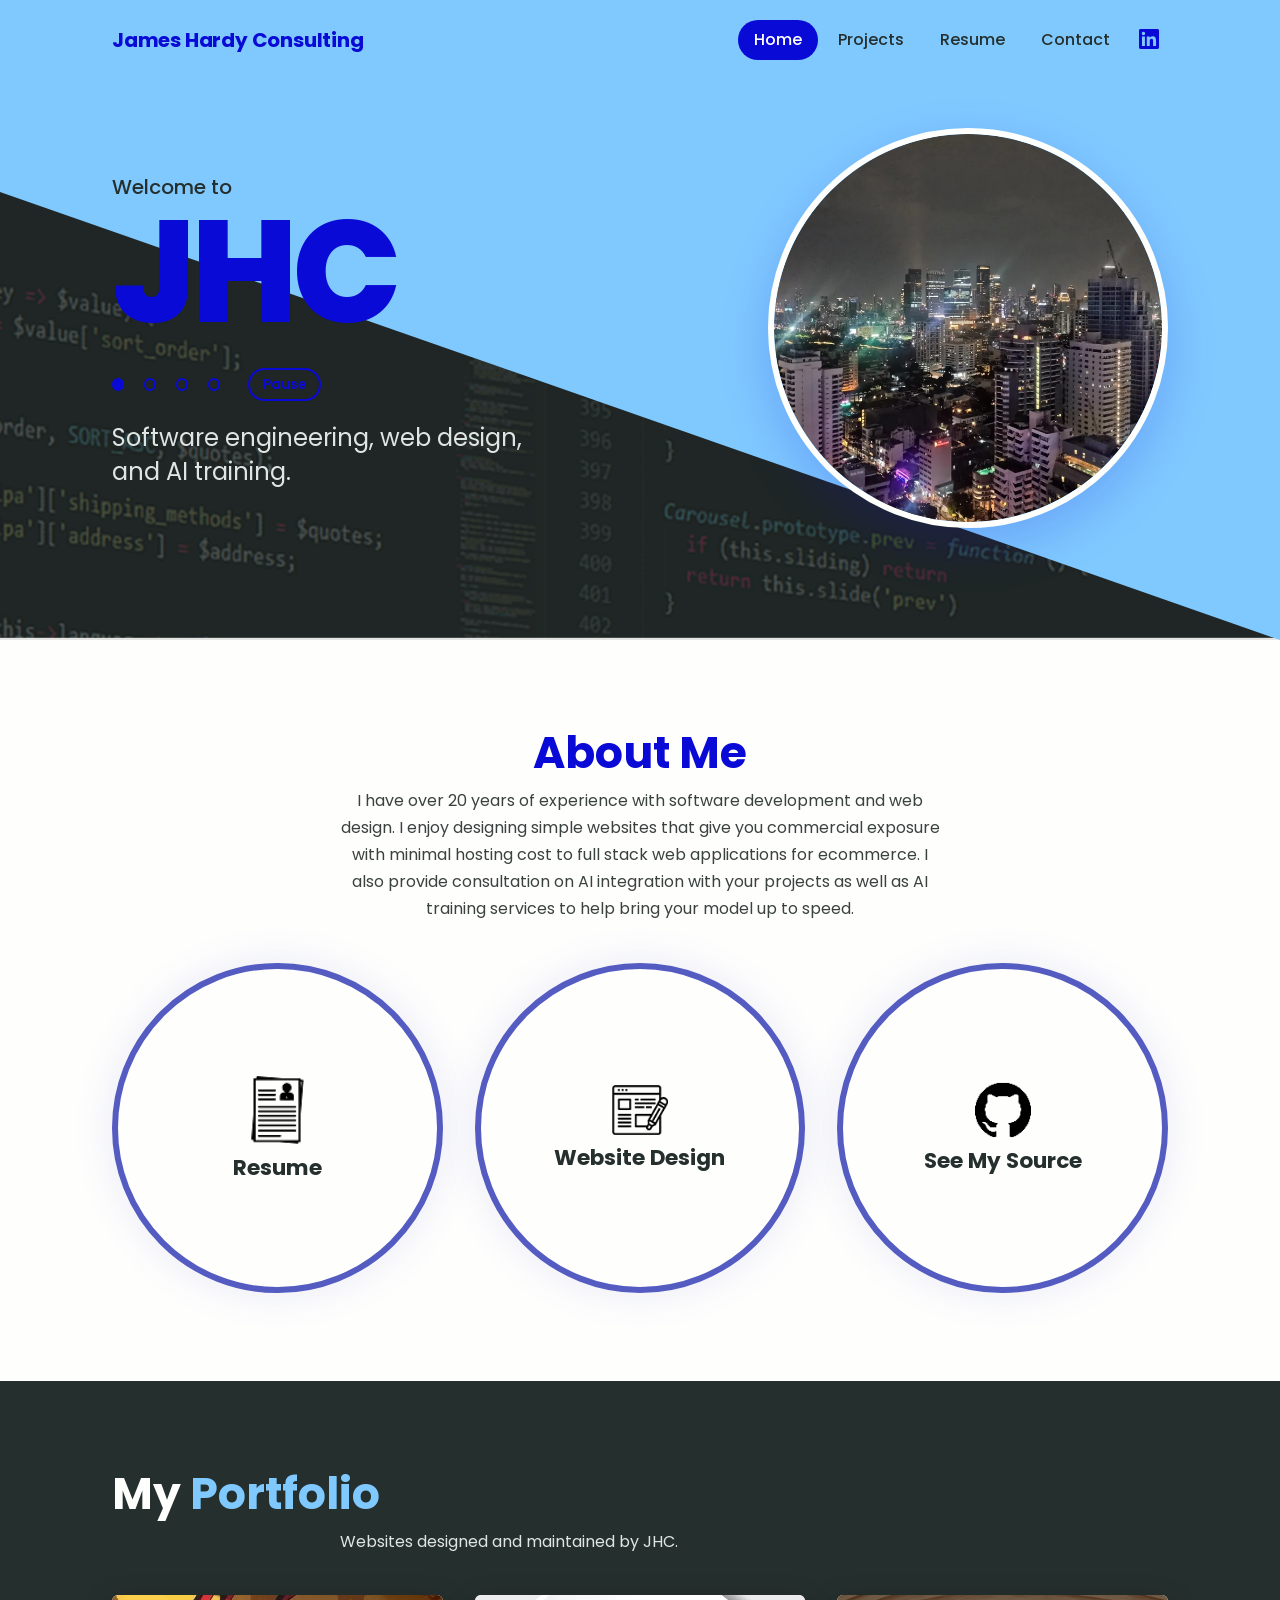
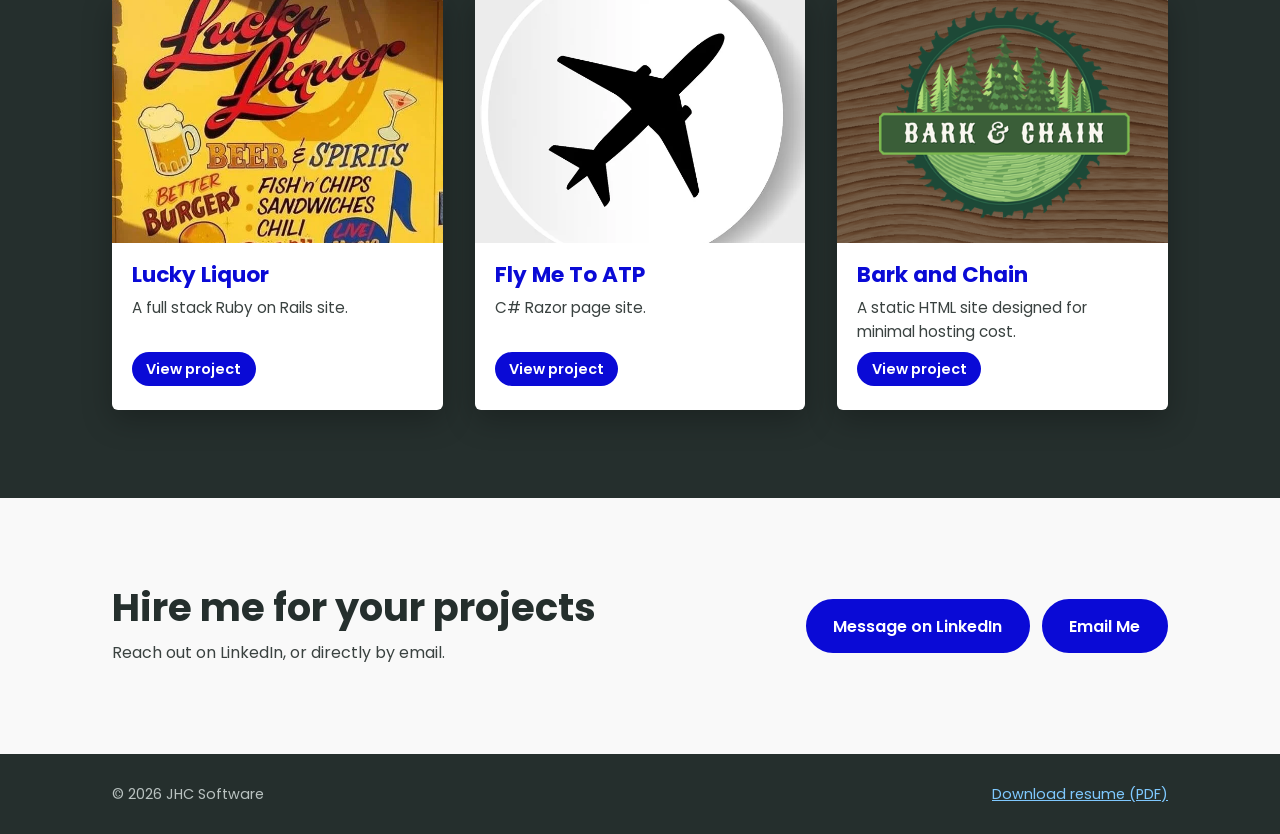
<file: index.html>
<!DOCTYPE html>
<html lang="en">
<head>
  <meta charset="utf-8">
  <meta name="viewport" content="width=device-width, initial-scale=1">
  <title>James Hardy Consulting</title>
  <meta name="description" content="James Hardy Consulting: software engineering and web design.">
  <link rel="preconnect" href="https://fonts.googleapis.com">
  <link rel="preconnect" href="https://fonts.gstatic.com" crossorigin>
  <link href="https://fonts.googleapis.com/css2?family=Poppins:wght@400;500;600;700;800&amp;display=swap" rel="stylesheet">
  <link rel="stylesheet" href="css/style.css">
</head>
<body>
  <a class="skip" href="#main">Skip to content</a>

  <div class="hero">
    <header class="site-header">
      <div class="wrap">
        <nav class="nav" aria-label="Main">
          <a class="brand" href="index.html">James Hardy Consulting</a>
          <ul class="nav-links">
            <li><a href="index.html" aria-current="page">Home</a></li>
            <li><a href="portfolio.html">Projects</a></li>
            <li><a href="resume.html">Resume</a></li>
            <li><a href="#contact">Contact</a></li>
            <li><a class="nav-icon" href="https://www.linkedin.com/in/james-hardy-94623627" target="_blank" rel="noopener noreferrer" aria-label="LinkedIn (opens in a new tab)"><svg viewBox="0 0 24 24" width="20" height="20" aria-hidden="true" focusable="false"><path fill="currentColor" d="M20.447 20.452h-3.554v-5.569c0-1.328-.027-3.037-1.852-3.037-1.853 0-2.136 1.445-2.136 2.939v5.667H9.351V9h3.414v1.561h.046c.477-.9 1.637-1.85 3.37-1.85 3.601 0 4.267 2.37 4.267 5.455v6.286zM5.337 7.433a2.062 2.062 0 01-2.063-2.065 2.064 2.064 0 112.063 2.065zm1.782 13.019H3.555V9h3.564v11.452zM22.225 0H1.771C.792 0 0 .774 0 1.729v20.542C0 23.227.792 24 1.771 24h20.451C23.2 24 24 23.227 24 22.271V1.729C24 .774 23.2 0 22.222 0z"/></svg></a></li>
          </ul>
        </nav>
      </div>
    </header>

    <div class="wrap hero-body">
      <div>
        <div class="carousel" role="region" aria-roledescription="carousel" aria-label="Introduction">
          <div class="slides" aria-live="off">
            <div class="slide is-active" role="group" aria-roledescription="slide" aria-label="1 of 4">
              <p class="hero-eyebrow">Welcome to</p>
              <h1 class="hero-title">JHC</h1>
            </div>
            <div class="slide" role="group" aria-roledescription="slide" aria-label="2 of 4">
              <p class="slide-title">Web Design</p>
            </div>
            <div class="slide" role="group" aria-roledescription="slide" aria-label="3 of 4">
              <p class="slide-title">AI Training</p>
            </div>
            <div class="slide" role="group" aria-roledescription="slide" aria-label="4 of 4">
              <p class="slide-title">Software Engineering</p>
            </div>
          </div>
          <div class="carousel-controls" hidden>
            <div class="dots"></div>
            <button class="carousel-pause" type="button" aria-label="Pause slideshow">Pause</button>
          </div>
        </div>
        <p class="hero-sub">Software engineering, web design, and AI training.</p>
      </div>
      <img class="hero-photo" src="images/skyline.webp" width="400" height="400" alt="A city skyline at night">
    </div>
  </div>

  <main id="main">

    <section class="section" id="what-i-do" aria-labelledby="what-i-do-title">
      <div class="wrap center">
        <div class="center">
          <h2 class="section-title" id="what-i-do-title">About Me</h2>
          <p class="section-intro">I have over 20 years of experience with software development and web design.
          I enjoy designing simple websites that give you commercial exposure with minimal hosting cost to full stack web applications for ecommerce.
          I also provide consultation on AI integration with your projects as well as AI training services to help bring your model up to speed.
          </p>
        </div>

        <ul class="tiles">
          <li>
            <a class="tile" href="resume.html">
              <span class="tile-icon"><img class="icon-off" src="images/resume-0.png" width="50" height="63" alt=""><img class="icon-on" src="images/resume-1.png" width="50" height="63" alt=""></span>
              <span class="tile-label">Resume</span>
            </a>
          </li>
          <li>
            <a class="tile" href="portfolio.html">
              <span class="tile-icon"><img class="icon-off" src="images/icon-2.png" width="69" height="62" alt=""><img class="icon-on" src="images/icon-6.png" width="69" height="62" alt=""></span>
              <span class="tile-label">Website Design</span>
            </a>
          </li>
          <li>
            <a class="tile" href="https://github.com/himilou" target="_blank" rel="noopener noreferrer">
              <span class="tile-icon"><img class="icon-off" src="images/github-0.png" width="63" height="63" alt=""><img class="icon-on" src="images/github-1.png" width="63" height="63" alt=""></span>
              <span class="tile-label">See My Source</span>
            </a>
          </li>
        </ul>
      </div>
    </section>

    <section class="section projects" id="projects" aria-labelledby="projects-title">
      <div class="wrap">
        <h2 class="section-title" id="projects-title"><span class="portfolio_title_1">My </span>Portfolio</h2>
        <p class="section-intro">Websites designed and maintained by JHC.</p>

        <ul class="cards">
          <li>
            <a class="card" href="portfolio.html#lucky-liquor">
              <img class="card-img" src="images/lucky-liquor.webp" width="652" height="669" alt="Hand-painted Lucky Liquor sign" loading="lazy">
              <div class="card-body">
                <h3 class="card-title">Lucky Liquor</h3>
                <p class="card-text">A full stack Ruby on Rails site.</p>
                <span class="card-link">View project</span>
              </div>
            </a>
          </li>
          <li>
            <a class="card" href="portfolio.html#fly-me-to-atp">
              <img class="card-img" src="images/fly-me-to-atp.webp" width="640" height="640" alt="Airplane icon" loading="lazy">
              <div class="card-body">
                <h3 class="card-title">Fly Me To ATP</h3>
                <p class="card-text">C# Razor page site.</p>
                <span class="card-link">View project</span>
              </div>
            </a>
          </li>
          <li>
            <a class="card" href="portfolio.html#bark-and-chain">
              <img class="card-img" src="images/bark-chain-logo2.png" width="720" height="720" alt="A city skyline at night" loading="lazy">
              <div class="card-body">
                <h3 class="card-title">Bark and Chain</h3>
                <p class="card-text">A static HTML site designed for minimal hosting cost.</p>
                <span class="card-link">View project</span>
              </div>
            </a>
          </li>
        </ul>
      </div>
    </section>

    <section class="section hire" id="contact" aria-labelledby="contact-title">
      <div class="wrap hire-inner">
        <div>
          <h2 id="contact-title">Hire me for your projects</h2>
          <p>Reach out on LinkedIn, or directly by email.</p>
        </div>
        <div class="btn-row">
          <a class="btn" href="https://www.linkedin.com/in/james-hardy-94623627" target="_blank" rel="noopener noreferrer">Message on LinkedIn</a>
          <a class="btn" href="mailto:jameshardy1@gmail.com" target="_blank" rel="noopener noreferrer">Email Me</a>
        </div>
      </div>
    </section>

  </main>

  <footer class="site-footer">
    <div class="wrap">
      <p>&copy; 2026 JHC Software</p>
      <p><a href="James_Hardy_Combined_Resume.pdf">Download resume (PDF)</a></p>
    </div>
  </footer>

  <script src="js/site.js" defer></script>
</body>
</html>
</file>
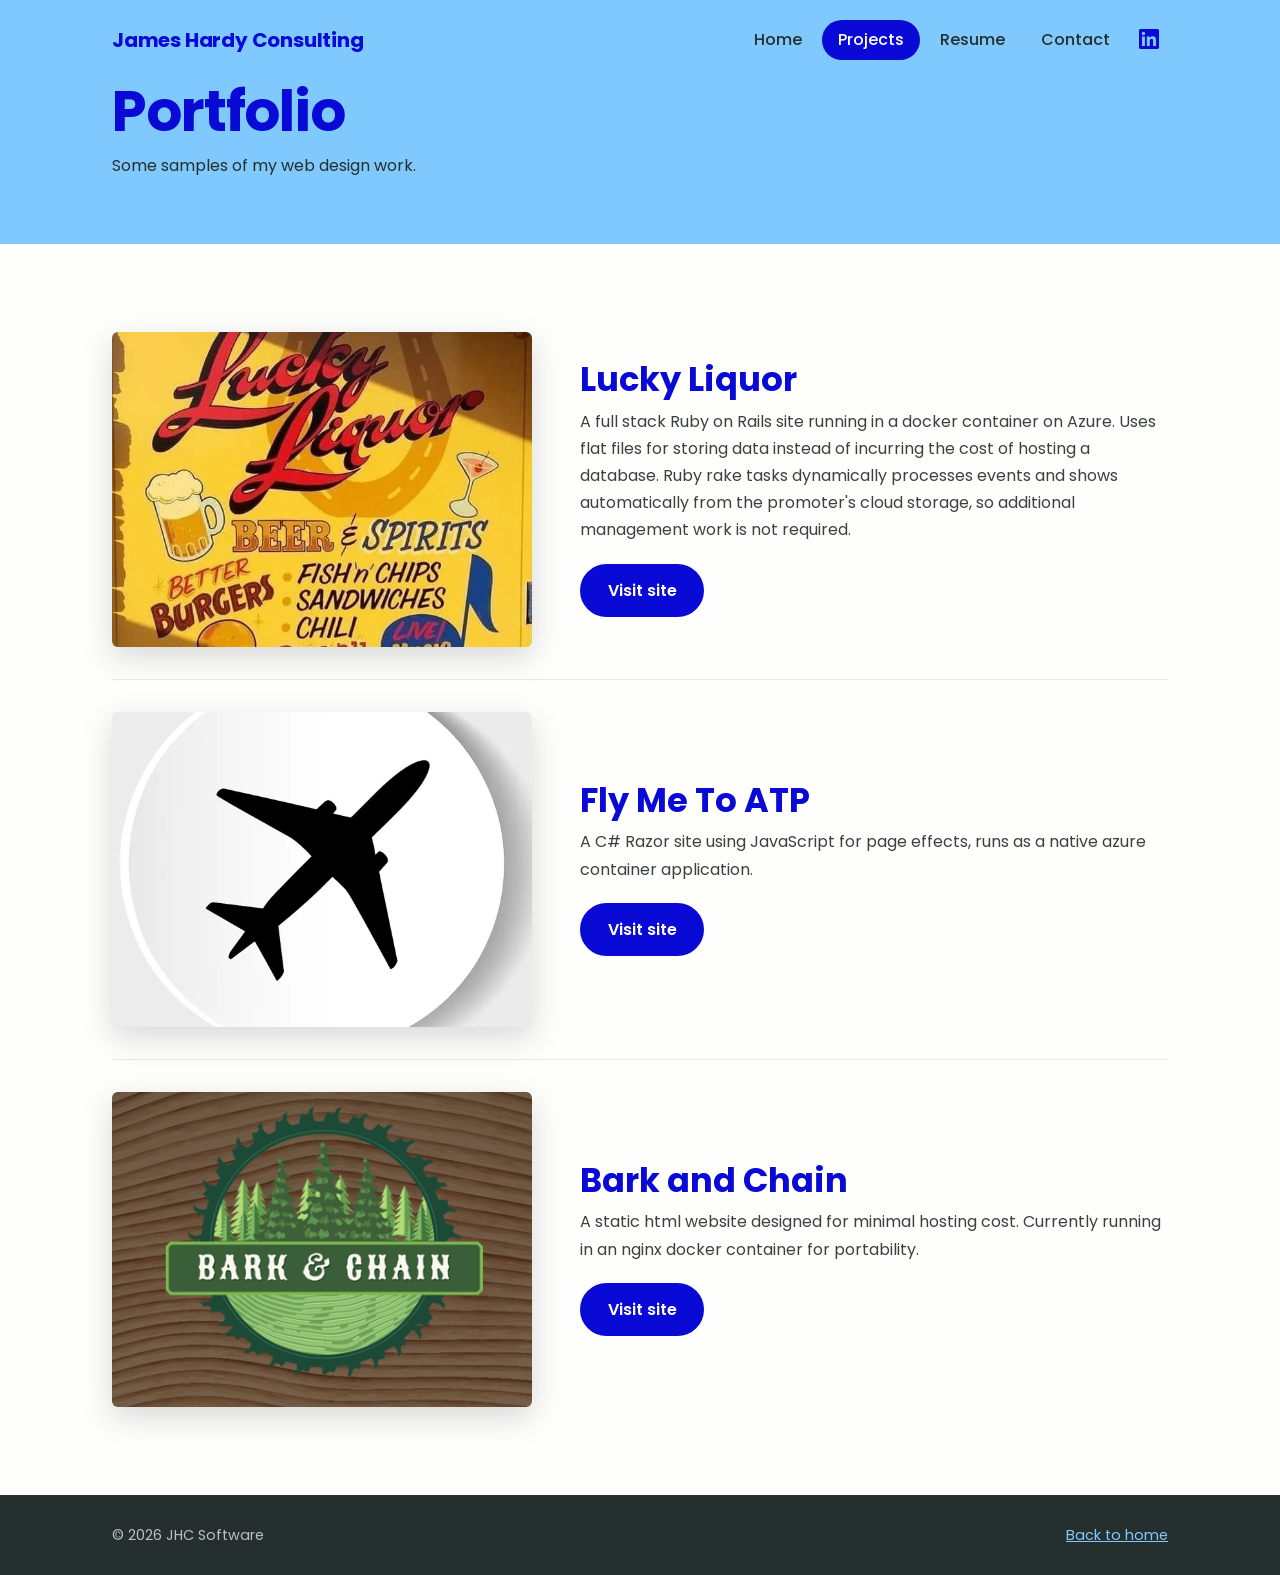
<file: portfolio.html>
<!DOCTYPE html>
<html lang="en">
<head>
  <meta charset="utf-8">
  <meta name="viewport" content="width=device-width, initial-scale=1">
  <title>Portfolio | James Hardy Consulting</title>
  <meta name="description" content="Websites designed and maintained by James Hardy Consulting.">
  <link rel="preconnect" href="https://fonts.googleapis.com">
  <link rel="preconnect" href="https://fonts.gstatic.com" crossorigin>
  <link href="https://fonts.googleapis.com/css2?family=Poppins:wght@400;500;600;700;800&amp;display=swap" rel="stylesheet">
  <link rel="stylesheet" href="css/style.css">
</head>
<body>
  <a class="skip" href="#main">Skip to content</a>

  <header class="site-header page-head">
    <div class="wrap">
      <nav class="nav" aria-label="Main">
        <a class="brand" href="index.html">James Hardy Consulting</a>
        <ul class="nav-links">
          <li><a href="index.html">Home</a></li>
          <li><a href="portfolio.html" aria-current="page">Projects</a></li>
          <li><a href="resume.html">Resume</a></li>
          <li><a href="index.html#contact">Contact</a></li>
          <li><a class="nav-icon" href="https://www.linkedin.com/in/james-hardy-94623627" target="_blank" rel="noopener noreferrer" aria-label="LinkedIn (opens in a new tab)"><svg viewBox="0 0 24 24" width="20" height="20" aria-hidden="true" focusable="false"><path fill="currentColor" d="M20.447 20.452h-3.554v-5.569c0-1.328-.027-3.037-1.852-3.037-1.853 0-2.136 1.445-2.136 2.939v5.667H9.351V9h3.414v1.561h.046c.477-.9 1.637-1.85 3.37-1.85 3.601 0 4.267 2.37 4.267 5.455v6.286zM5.337 7.433a2.062 2.062 0 01-2.063-2.065 2.064 2.064 0 112.063 2.065zm1.782 13.019H3.555V9h3.564v11.452zM22.225 0H1.771C.792 0 0 .774 0 1.729v20.542C0 23.227.792 24 1.771 24h20.451C23.2 24 24 23.227 24 22.271V1.729C24 .774 23.2 0 22.222 0z"/></svg></a></li>
        </ul>
      </nav>
      <h1>Portfolio</h1>
      <p>Some samples of my web design work.</p>
    </div>
  </header>

  <main id="main" class="section">
    <div class="wrap">
      <article class="project" id="lucky-liquor">
        <img class="project-img" src="images/lucky-liquor.webp" width="652" height="669" alt="Hand-painted Lucky Liquor sign" loading="lazy">
        <div class="project-body">
          <h2 class="project-title">Lucky Liquor</h2>
          <p>A full stack Ruby on Rails site running in a docker container on Azure. 
            Uses flat files for storing data instead of incurring the cost of hosting a database. Ruby rake tasks dynamically processes events and shows automatically from the promoter's cloud storage, so additional management work is not required.</p>
          <a class="btn" href="https://luckyliquor.online" target="_blank" rel="noopener noreferrer" aria-label="Visit Lucky Liquor (opens in a new tab)">Visit site</a>
        </div>
      </article>

      <article class="project" id="fly-me-to-atp">
        <img class="project-img" src="images/fly-me-to-atp.webp" width="640" height="640" alt="Airplane icon" loading="lazy">
        <div class="project-body">
          <h2 class="project-title">Fly Me To ATP</h2>
          <p>A C# Razor site using JavaScript for page effects, runs as a native azure container application.</p>
          <a class="btn" href="https://flymetoatp.com" target="_blank" rel="noopener noreferrer" aria-label="Visit Fly Me To ATP (opens in a new tab)">Visit site</a>
        </div>
      </article>

      <article class="project" id="bark-and-chain">
        <img class="project-img" src="images/bark-chain-logo2.png" width="720" height="720" alt="A city skyline at night" loading="lazy">
        <div class="project-body">
          <h2 class="project-title">Bark and Chain</h2>
          <p>A static html website designed for minimal hosting cost. Currently running in an nginx docker container for portability.</p>
          <a class="btn" href="https://barkandchain-web-app.jollydune-3c1fad50.westus3.azurecontainerapps.io/" target="_blank" rel="noopener noreferrer" aria-label="Visit Bark and Chain (opens in a new tab)">Visit site</a>
        </div>
      </article>
    </div>
  </main>

  <footer class="site-footer">
    <div class="wrap">
      <p>&copy; 2026 JHC Software</p>
      <p><a href="index.html">Back to home</a></p>
    </div>
  </footer>
</body>
</html>
</file>
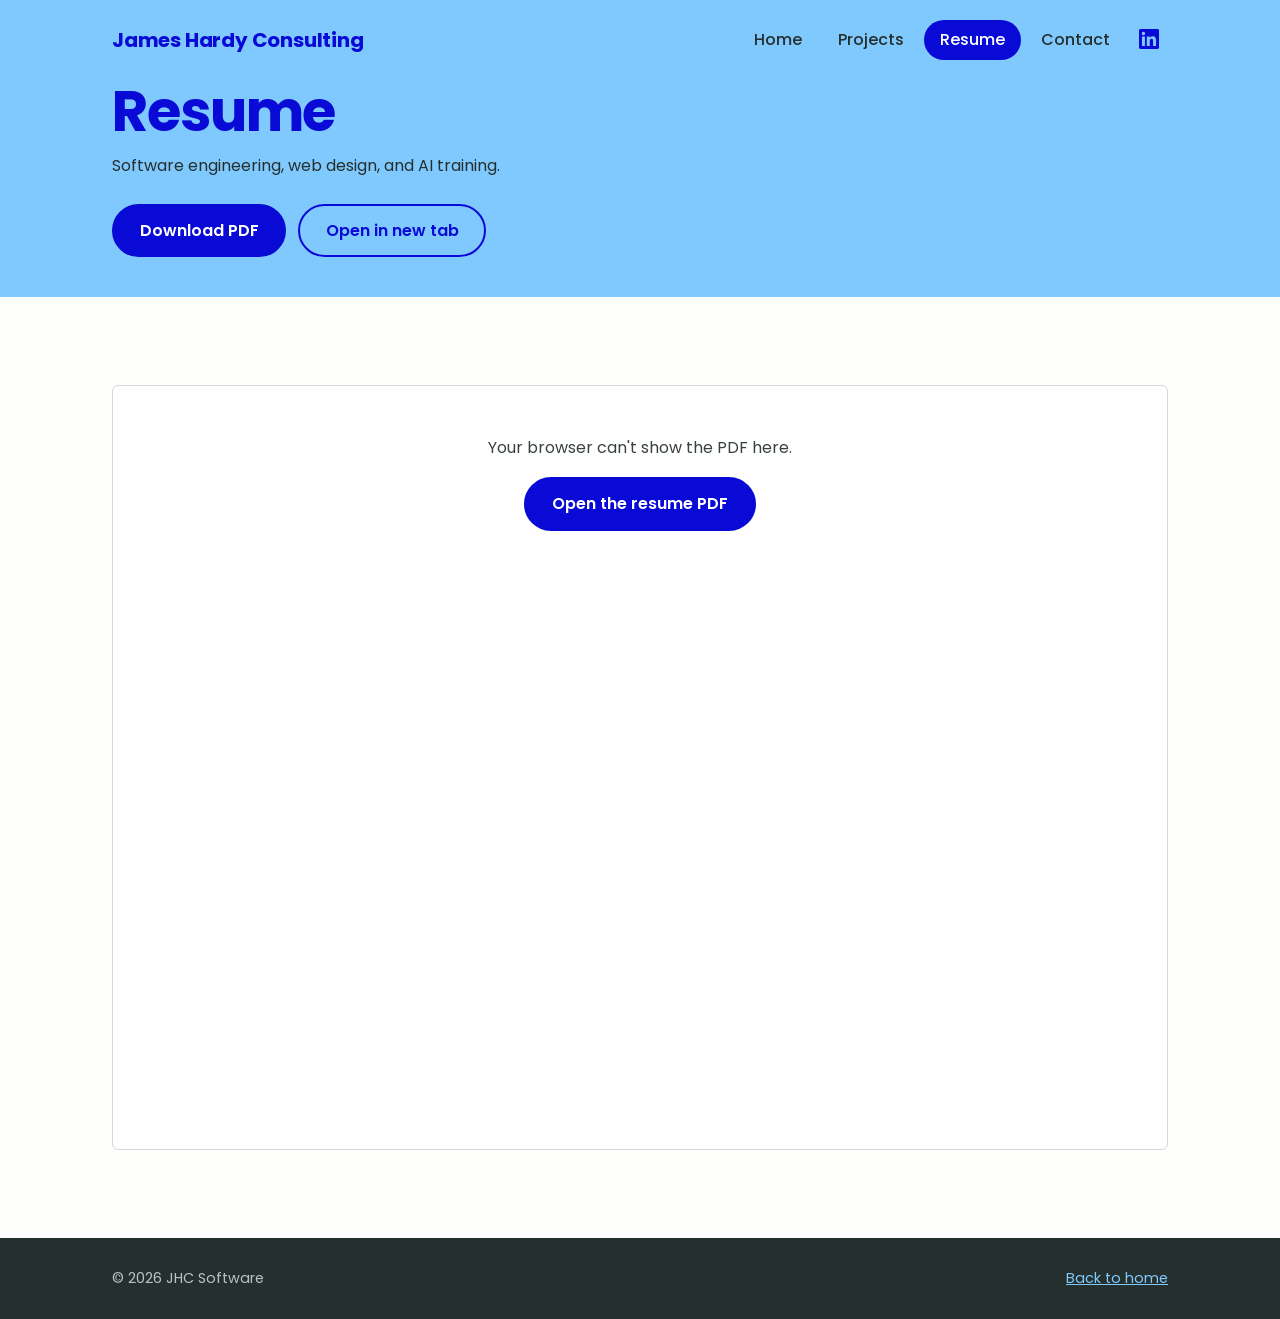
<file: resume.html>
<!DOCTYPE html>
<html lang="en">
<head>
  <meta charset="utf-8">
  <meta name="viewport" content="width=device-width, initial-scale=1">
  <title>Resume | James Hardy Consulting</title>
  <meta name="description" content="Resume of James Hardy: software engineering and web design.">
  <link rel="preconnect" href="https://fonts.googleapis.com">
  <link rel="preconnect" href="https://fonts.gstatic.com" crossorigin>
  <link href="https://fonts.googleapis.com/css2?family=Poppins:wght@400;500;600;700;800&amp;display=swap" rel="stylesheet">
  <link rel="stylesheet" href="css/style.css">
</head>
<body>
  <a class="skip" href="#main">Skip to content</a>

  <header class="site-header page-head">
    <div class="wrap">
      <nav class="nav" aria-label="Main">
        <a class="brand" href="index.html">James Hardy Consulting</a>
        <ul class="nav-links">
          <li><a href="index.html">Home</a></li>
          <li><a href="portfolio.html">Projects</a></li>
          <li><a href="resume.html" aria-current="page">Resume</a></li>
          <li><a href="index.html#contact">Contact</a></li>
          <li><a class="nav-icon" href="https://www.linkedin.com/in/james-hardy-94623627" target="_blank" rel="noopener noreferrer" aria-label="LinkedIn (opens in a new tab)"><svg viewBox="0 0 24 24" width="20" height="20" aria-hidden="true" focusable="false"><path fill="currentColor" d="M20.447 20.452h-3.554v-5.569c0-1.328-.027-3.037-1.852-3.037-1.853 0-2.136 1.445-2.136 2.939v5.667H9.351V9h3.414v1.561h.046c.477-.9 1.637-1.85 3.37-1.85 3.601 0 4.267 2.37 4.267 5.455v6.286zM5.337 7.433a2.062 2.062 0 01-2.063-2.065 2.064 2.064 0 112.063 2.065zm1.782 13.019H3.555V9h3.564v11.452zM22.225 0H1.771C.792 0 0 .774 0 1.729v20.542C0 23.227.792 24 1.771 24h20.451C23.2 24 24 23.227 24 22.271V1.729C24 .774 23.2 0 22.222 0z"/></svg></a></li>
        </ul>
      </nav>
      <h1>Resume</h1>
      <p>Software engineering, web design, and AI training.</p>
      <div class="btn-row">
        <a class="btn" href="James_Hardy_Combined_Resume.pdf" download>Download PDF</a>
        <a class="btn btn-ghost" href="James_Hardy_Combined_Resume.pdf" target="_blank" rel="noopener noreferrer">Open in new tab</a>
      </div>
    </div>
  </header>

  <main id="main" class="section">
    <div class="wrap">
      <object class="pdf-frame" data="James_Hardy_Combined_Resume.pdf" type="application/pdf" aria-label="Resume PDF">
        <div class="pdf-fallback">
          <p>Your browser can't show the PDF here.</p>
          <a class="btn" href="James_Hardy_Combined_Resume.pdf">Open the resume PDF</a>
        </div>
      </object>
      <p class="pdf-note">The in-page preview is shown on larger screens. Use the buttons at the top to open or download the PDF.</p>
    </div>
  </main>

  <footer class="site-footer">
    <div class="wrap">
      <p>&copy; 2026 JHC Software</p>
      <p><a href="index.html">Back to home</a></p>
    </div>
  </footer>
</body>
</html>
</file>
<file: css/style.css>
/* ==========================================================================
   James Hardy Consulting - portfolio
   Plain CSS, no framework. Colors carried over from the original site.
   ========================================================================== */

:root {
  --sky: #7fc9ff;      /* header / banner blue */
  --royal: #0a0ad6;    /* headings and labels (original hwb(240 4% 16%)) */
  --indigo: #545cc2;   /* tile borders */
  --gold: #f5c729;     /* hover / accent */
  --ink: #252f2d;      /* dark sections and footer */
  --paper: #fefefd;    /* page background */
  --mist: #f9f9f9;     /* light band */
  --text: #3a4240;     /* body copy */

  --font: "Poppins", system-ui, -apple-system, "Segoe UI", Roboto, sans-serif;
  --wrap: 1120px;
  --gutter: clamp(1rem, 4vw, 2rem);
}

*,
*::before,
*::after { box-sizing: border-box; }

html { scroll-behavior: smooth; scroll-padding-top: 1rem; }

body {
  margin: 0;
  font-family: var(--font);
  font-size: 1rem;
  line-height: 1.7;
  color: var(--text);
  background: var(--paper);
}

img { max-width: 100%; height: auto; display: block; }

a { color: var(--royal); }

:focus-visible {
  outline: 3px solid var(--gold);
  outline-offset: 3px;
  border-radius: 4px;
}

.wrap {
  width: 100%;
  max-width: var(--wrap);
  margin-inline: auto;
  padding-inline: var(--gutter);
}

.skip {
  position: absolute;
  left: -999px;
  top: 0.5rem;
  background: var(--ink);
  color: #fff;
  padding: 0.5rem 1rem;
  z-index: 10;
}
.skip:focus { left: 0.5rem; }

h1, h2, h3 { margin: 0; line-height: 1.15; font-weight: 700; }

/* --------------------------------------------------------------------------
   Navbar
   -------------------------------------------------------------------------- */

.site-header {
  position: relative;
  background: var(--sky);
}

.nav {
  display: flex;
  flex-wrap: wrap;
  align-items: center;
  justify-content: space-between;
  gap: 0.5rem 1.5rem;
  padding-block: 1.25rem;
}

.brand {
  font-size: 1.25rem;
  font-weight: 700;
  color: var(--royal);
  text-decoration: none;
  letter-spacing: -0.01em;
}

.nav-links {
  display: flex;
  flex-wrap: wrap;
  gap: 0.25rem;
  margin: 0;
  padding: 0;
  list-style: none;
}

.nav-links a {
  display: block;
  padding: 0.4rem 1rem;
  border-radius: 999px;
  color: var(--ink);
  font-weight: 500;
  text-decoration: none;
}

.nav-links a:hover { background: rgba(255, 255, 255, 0.55); }

.nav-links a.nav-icon {
  display: grid;
  place-items: center;
  width: 2.4rem;
  height: 2.4rem;
  padding: 0;
  color: var(--royal);
}

.nav-links a.nav-icon:hover { background: var(--royal); color: #fff; }

.nav-links a[aria-current="page"] {
  background: var(--royal);
  color: #fff;
}

/* On phones the brand sits on its own row and the four links share the next */
@media (max-width: 560px) {
  .nav { position: relative; flex-direction: column; align-items: flex-start; }
  /* LinkedIn icon sits on the brand row instead of wrapping to its own line */
  .nav-links li:last-child { position: absolute; top: 1rem; right: 0; }
  .nav-links { width: 100%; justify-content: space-between; }
  .nav-links a { padding-inline: 0.65rem; font-size: 0.95rem; }
  .nav-links a.nav-icon { padding: 0; }
}

/* --------------------------------------------------------------------------
   Hero
   -------------------------------------------------------------------------- */

.hero {
  position: relative;
  background-image: linear-gradient(rgba(0, 0, 0, 0.1), rgba(0, 0, 0, 0.1)), url('/images/code-bg.png');
    background-size: cover;        /* Scales the image to fill the container without distortion */
  background-position: center;   /* Keeps the center of the image focused */
  background-repeat: no-repeat; 
 /* background: var(--paper); */
  overflow: hidden;
}

/* the slanted blue field from the original banner */
.hero {
  /* where the blue/white edge meets the left and right sides of the hero;
     it is set so the edge runs through the carousel text */
  --edge-left: 27%;
  --edge-right: 62%;
}

.hero::before {
  content: "";
  position: absolute;
  inset: 0;
  background: var(--sky);
  clip-path: polygon(0 0, 100% 0, 100% var(--edge-right), 0 var(--edge-left));
}

.hero .site-header { background: transparent; }

.hero-body {
  position: relative;
  display: grid;
  gap: 2rem;
  align-items: center;
  padding-block: 1.5rem 5rem;
}

.hero-eyebrow {
  margin: 0;
  font-size: 1.25rem;
  font-weight: 500;
  color: var(--ink);
}

.hero-title {
  font-size: clamp(4.5rem, 20vw, 9rem);
  font-weight: 800;
  letter-spacing: -0.04em;
  line-height: 0.95;
  color: var(--royal);
}

.hero-sub {
  max-width: 28ch;
  margin: 1.25rem 0 0;
  font-size: clamp(1.15rem, 3.5vw, 1.5rem);
  line-height: 1.4;
  /*color: var(--ink); */
  color:#dfe5e3
  
}

.hero-photo {
  width: min(78vw, 380px);
  aspect-ratio: 1;
  margin-inline: auto;
  border-radius: 50%;
  border: 6px solid var(--paper);
  box-shadow: 0 18px 50px rgba(10, 10, 214, 0.18);
  object-fit: cover;
}

@media (min-width: 800px) {
  .hero-body {
    grid-template-columns: 1.1fr 0.9fr;
    padding-block: 3rem 7rem;
  }
  .hero-photo { margin-inline: auto 0; width: min(100%, 400px); }
  .hero { --edge-left: 30%; --edge-right: 100%; }
}

/* --------------------------------------------------------------------------
   Hero carousel (vanilla JS in js/site.js; the first slide shows without JS)
   -------------------------------------------------------------------------- */

.slides { display: grid; }

.slide {
  grid-area: 1 / 1;
  align-content: center;
  opacity: 0;
  visibility: hidden;
  transform: translateY(10px);
  transition: opacity 0.6s ease, transform 0.6s ease, visibility 0s linear 0.6s;
}

.slide.is-active {
  opacity: 1;
  visibility: visible;
  transform: none;
  transition: opacity 0.6s ease, transform 0.6s ease, visibility 0s;
}

.slide-title {
  margin: 0;
  font-size: clamp(3rem, 13vw, 5.5rem);
  font-weight: 800;
  letter-spacing: -0.03em;
  line-height: 1;
  color: var(--royal);
}

.carousel-controls {
  display: flex;
  align-items: center;
  gap: 1.25rem;
  margin-top: 1.5rem;
}

.carousel-controls[hidden] { display: none; }

.dots { display: flex; gap: 0.25rem; margin-left: -0.5rem; }

.dot {
  display: grid;
  place-items: center;
  width: 1.75rem;
  height: 1.75rem;
  padding: 0;
  border: 0;
  background: none;
  cursor: pointer;
}

.dot::before {
  content: "";
  width: 0.8rem;
  height: 0.8rem;
  border: 2px solid var(--royal);
  border-radius: 50%;
  background: transparent;
  transition: background-color 0.2s;
}

.dot[aria-current="true"]::before { background: var(--royal); }

.carousel-pause {
  padding: 0.2rem 0.8rem;
  border: 2px solid var(--royal);
  border-radius: 999px;
  background: transparent;
  color: var(--royal);
  font: inherit;
  font-size: 0.85rem;
  font-weight: 600;
  cursor: pointer;
}

.carousel-pause:hover { background: var(--royal); color: #fff; }

/* --------------------------------------------------------------------------
   Buttons
   -------------------------------------------------------------------------- */

.btn {
  display: inline-block;
  padding: 0.7rem 1.6rem;
  border-radius: 999px;
  border: 2px solid var(--royal);
  background: var(--royal);
  color: #fff;
  font-family: inherit;
  font-size: 1rem;
  font-weight: 600;
  text-decoration: none;
  transition: background-color 0.2s, color 0.2s, border-color 0.2s;
}

.btn:hover { background: var(--gold); border-color: var(--gold); color: var(--ink); }

.btn-ghost {
  background: transparent;
  color: var(--royal);
}

.btn-row { display: flex; flex-wrap: wrap; gap: 0.75rem; }

/* --------------------------------------------------------------------------
   Sections
   -------------------------------------------------------------------------- */

.section { padding-block: clamp(3rem, 8vw, 5.5rem); }

.center { text-align: center;}

.section-title {
  margin-bottom: 0.5rem;
  font-size: clamp(2rem, 6vw, 2.75rem);
  color: var(--royal);
}
.portfolio_title {
    width: 100%;
    float: left;
    font-size: 40px;
    color:#7FC9FFFF;
    font-weight: bold;
    text-align: center;
}

.portfolio_title_1 {
    color: #fefefd;
   /* border-bottom: 5px solid #fefefd; */
}

.section-intro { 
  margin: 0 0 2.5rem; 
  max-width: 60ch; /* 60 chars width per line */
  margin-inline: auto;
} 

/* --- Tiles (the four round links) --- */

.tiles {
  display: grid;
  grid-template-columns: repeat(2, 1fr);
  gap: clamp(0.75rem, 3vw, 2rem);
  margin: 0;
  padding: 0;
  list-style: none;
}

@media (min-width: 800px) {
  .tiles { grid-template-columns: repeat(3, 1fr); }
}

.tile {
  -webkit-tap-highlight-color: transparent;
  display: flex;
  flex-direction: column;
  align-items: center;
  justify-content: center;
  gap: 0.6rem;
  aspect-ratio: 1;
  padding: 0.75rem;
  border: 6px solid var(--indigo);
  border-radius: 50%;
  background: var(--paper);
  box-shadow: 0 0 40px rgba(84, 92, 194, 0.12);
  color: var(--ink);
  text-align: center;
  text-decoration: none;
}


/* two stacked icons: black by default, blue on hover or keyboard focus */
.tile-icon {
  display: grid;
  width: clamp(36px, 10vw, 56px);
}

.tile-icon img {
  grid-area: 1 / 1;
  width: 100%;
  height: auto;
}

.tile .icon-on { opacity: 0; }

.tile:hover .icon-on,
.tile:focus-visible .icon-on,
.tile.is-on .icon-on { opacity: 1; }

.tile:hover .icon-off,
.tile:focus-visible .icon-off,
.tile.is-on .icon-off { opacity: 0; }

.tile:hover .tile-label,
.tile:focus-visible .tile-label,
.tile.is-on .tile-label { color: var(--royal); }

.tile-label {
  font-size: clamp(0.95rem, 3.6vw, 1.35rem);
  font-weight: 700;
  line-height: 1.2;
}


/* --- Projects (dark band with three cards) --- */

.projects {
  background: var(--ink);
  color: #dfe5e3;
}

.projects .section-title { color: var(--sky); }

.cards {
  display: grid;
  gap: 1.5rem;
  margin: 0;
  padding: 0;
  list-style: none;
}

@media (min-width: 720px) {
  .cards { grid-template-columns: repeat(3, 1fr); gap: 2rem; }
}

.card {
  display: flex;
  flex-direction: column;
  height: 100%;
  overflow: hidden;
  border-radius: 6px;
  background: #fff;
  color: var(--text);
  text-decoration: none;
  box-shadow: 0 10px 30px rgba(0, 0, 0, 0.25);
}

.card:hover .card-link,
.card:focus-visible .card-link { color: var(--ink); background: var(--gold); }

.card-img {
  width: 100%;
  aspect-ratio: 4 / 3;
  object-fit: cover;
  background: #ececec;
}

.card-body {
  display: flex;
  flex: 1;
  flex-direction: column;
  gap: 0.5rem;
  padding: 1.25rem 1.25rem 1.5rem;
}

.card-title {
  font-size: 1.35rem;
  color: var(--royal);
}

.card-text { margin: 0; font-size: 0.95rem; line-height: 1.6; }

.card-link {
  align-self: flex-start;
  margin-top: auto;
  padding: 0.3rem 0.9rem;
  border-radius: 999px;
  background: var(--royal);
  color: #fff;
  font-size: 0.9rem;
  font-weight: 600;
}

/* --- Hire / contact band --- */

.hire { background: var(--mist); }

.hire-inner {
  display: grid;
  gap: 1.5rem;
  align-items: center;
}

@media (min-width: 800px) {
  .hire-inner { grid-template-columns: 1fr auto; }
}

.hire h2 { font-size: clamp(1.75rem, 5vw, 2.4rem); color: var(--ink); }
.hire p { margin: 0.5rem 0 0; }

/* --------------------------------------------------------------------------
   Resume page
   -------------------------------------------------------------------------- */

.page-head { background: var(--sky); padding-bottom: 2.5rem; }

.page-head h1 {
  font-size: clamp(2.25rem, 8vw, 3.5rem);
  color: var(--royal);
  letter-spacing: -0.02em;
}

.page-head p { margin: 0.5rem 0 1.5rem; color: var(--ink); max-width: 50ch; }

.pdf-frame {
  display: block;
  width: 100%;
  height: min(85vh, 1100px);
  min-height: 480px;
  border: 1px solid #d5d9d8;
  border-radius: 6px;
  background: #fff;
}

.pdf-fallback { padding: 2rem 1rem; text-align: center; }

/* Phones handle embedded PDFs poorly: hide the preview, keep the buttons */
.pdf-note { display: none; margin: 0; text-align: center; }

@media (max-width: 799px) {
  .pdf-frame { display: none; }
  .pdf-note { display: block; }
}

/* --------------------------------------------------------------------------
   Portfolio page
   -------------------------------------------------------------------------- */

.project {
  display: grid;
  gap: 1.5rem;
  align-items: center;
  padding-block: 2rem;
  border-bottom: 1px solid #e3e7e6;
}

.project:first-child { padding-top: 0; }
.project:last-child { border-bottom: 0; padding-bottom: 0; }

.project-img {
  width: 100%;
  max-width: 420px;
  aspect-ratio: 4 / 3;
  object-fit: cover;
  border-radius: 6px;
  background: #ececec;
  box-shadow: 0 10px 30px rgba(37, 47, 45, 0.18);
}

.project-title { margin-bottom: 0.5rem; font-size: clamp(1.6rem, 5vw, 2.1rem); color: var(--royal); }
.project-body p { margin: 0 0 1.25rem; max-width: 60ch; }

@media (min-width: 800px) {
  .project { grid-template-columns: 420px 1fr; gap: 3rem; }
}

/* --------------------------------------------------------------------------
   Footer
   -------------------------------------------------------------------------- */

.site-footer {
  background: var(--ink);
  color: #b9c2c0;
  padding-block: 1.75rem;
  font-size: 0.9rem;
}

.site-footer .wrap {
  display: flex;
  flex-wrap: wrap;
  justify-content: space-between;
  gap: 0.5rem 1.5rem;
}

.site-footer p { margin: 0; }
.site-footer a { color: var(--sky); }

@media (prefers-reduced-motion: reduce) {
  html { scroll-behavior: auto; }
  * { transition: none !important; }
  .slide { transform: none; }
}
</file>
